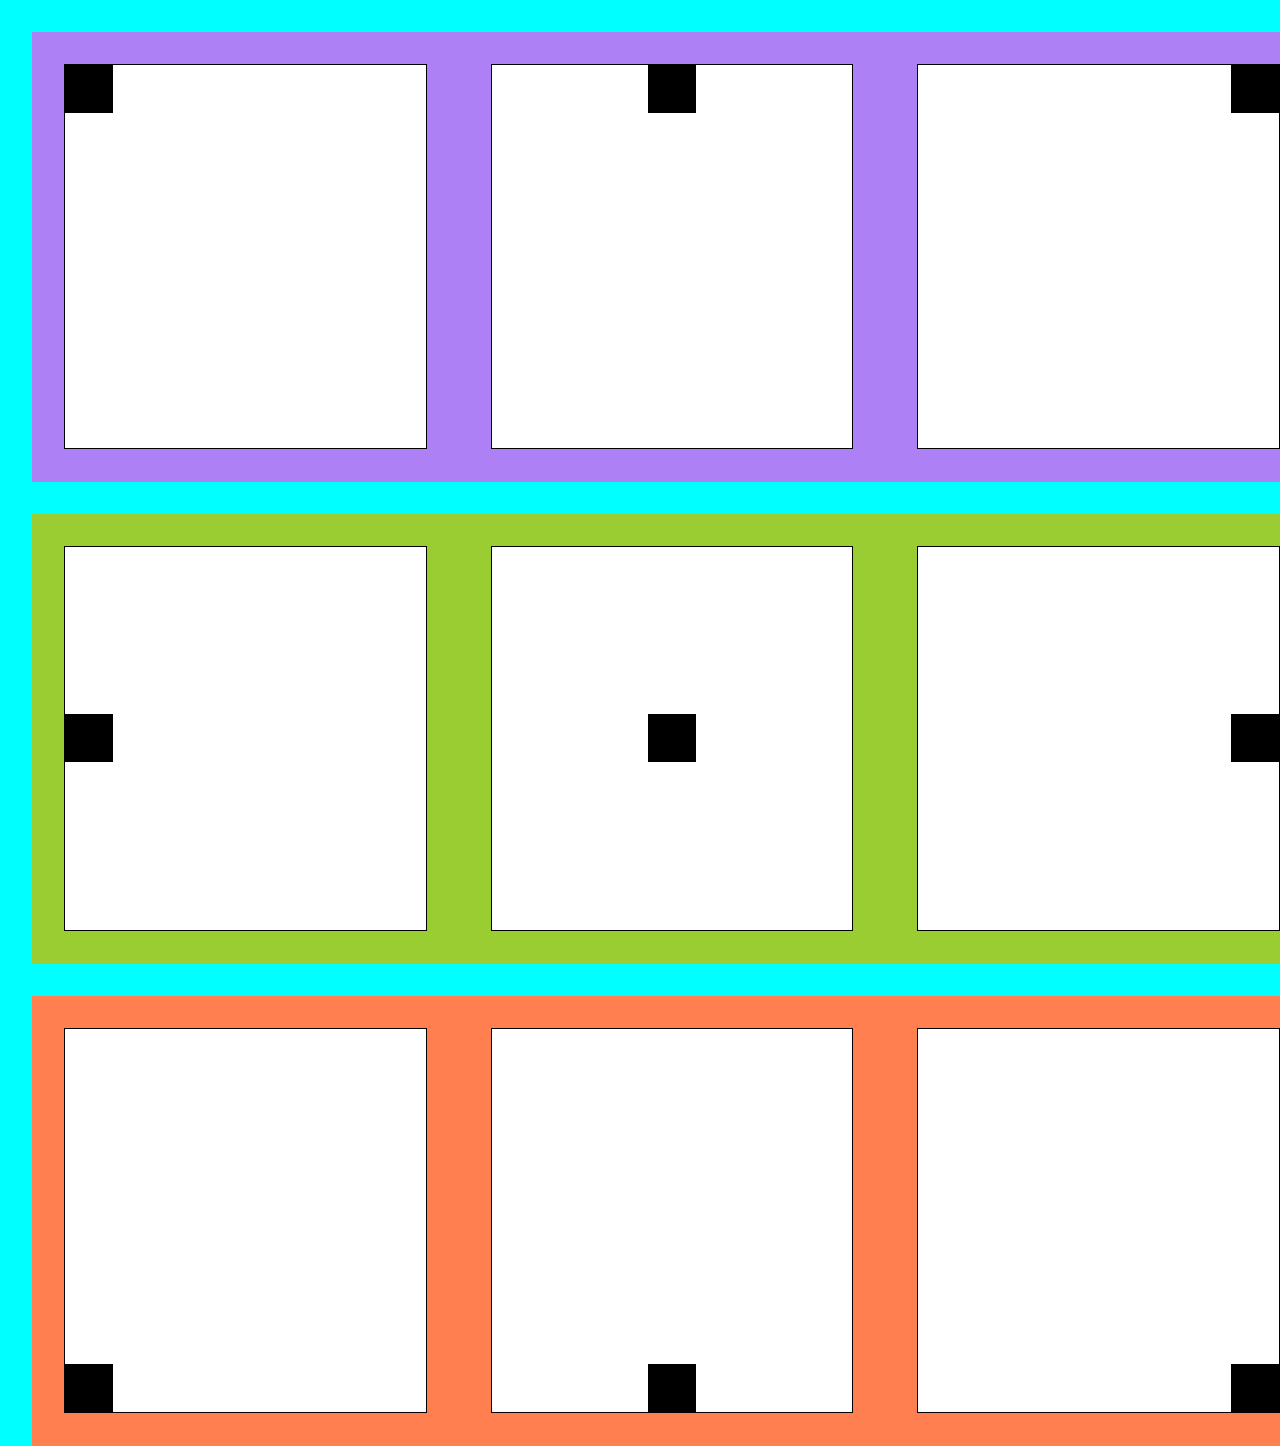
<file: index.html>
<!doctype html>
<html lang="en">
<head>
    <meta charset="UTF-8">
    <title>geekwise flexbox nesting</title>
    <link rel="stylesheet" href="css/style.css" type="text/css" />
</head>
<body>
    
    <section id="container">
        <div>
           <span id="one"></span>
        </div>
        
        <div>
            
            <span id="two"></span>
            
            </div>
        
        <div>
        
        <span id="three"></span>
        </div>
    
    </section>
    <section class="section">
        
        <div class="one">
            <span id="one_1"></span>
        </div>
        
        <div class="two">
            <span id="two_1"></span>
        </div>
        
        <div class="three">
            <span id="three_1"></span>
        </div>
        
    </section>
    
    <section class="section-section">
        
        <div class="one-two">
            <span id="one_2"></span>
        </div>
        
        <div class="two-two">
            <span id="two_2"></span>
        </div>
        
        <div class="three-two">
            <span id="three_2"></span>
        </div>
        
    </section>
</body>
</html>
</file>
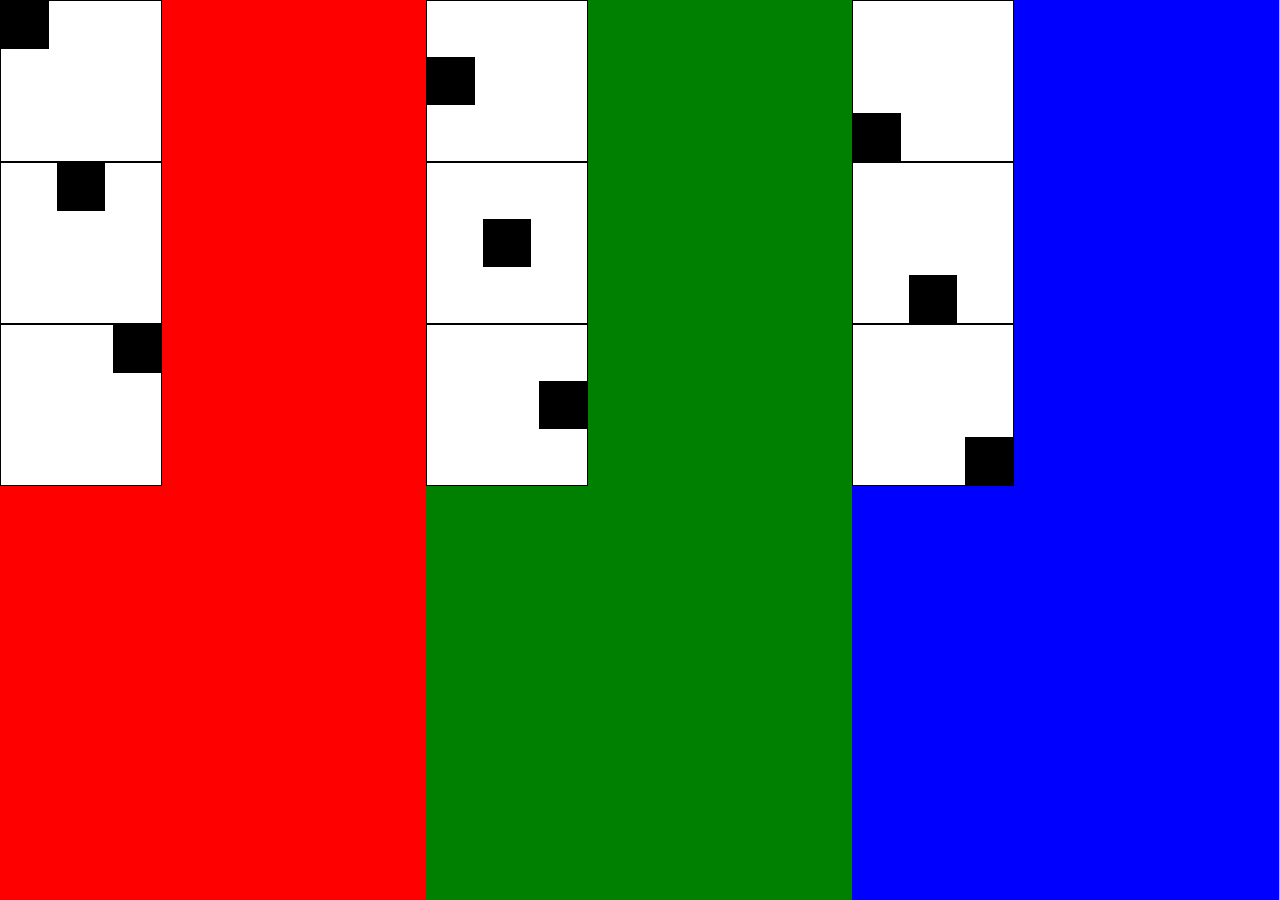
<file: vertical.html>
<!doctype html>
<html lang="en">

<head>
    
    <meta charset="UTF-8">
    <title>vertical</title>
    <link rel="stylesheet" href="css/vertical.css" type="text/css" />

</head>
    
    <body>
        <section class="columns" id="column_one">
           
            
            <div id="yo1">
                <aside> </aside>
            </div>
            
            <div id="yo2">
                <aside> </aside>
            </div>
            
            <div id="yo3">
                <aside> </aside>
            </div>
            
            
        </section>
        
        <section class="columns" id="column_two">
           
            
            <div id="yo2-1">
                <aside> </aside>
            </div>
            
            <div id="yo2-2">
                <aside> </aside>
            </div>
           
            <div id="yo2-3">
                <aside> </aside>
            </div>
            
            
        </section>
        
        <section class="columns" id="column_three">
           
            
            <div id="yo3-1">
                <aside> </aside>
            </div>
            
            <div id="yo3-2">
                <aside> </aside>
            </div>
           
            <div id="yo3-3">
                <aside> </aside>
            </div>
            
            
        </section>
        
    </body>
    </html>
</file>
<file: css/style.css>
html,body{
    height:100%;
    width:100%;
    
    margin:0;
    padding:0;
    
    font-size:1rem;
    
    background-color: aqua;
}

#container{
    display:flex;
    
    background-color: #ad80f5;
    
    height:50%;
    width:100%;
    margin:2rem;
   flex-direction:row;
}

div{
    margin:2rem;
    
    height:85%;
    width:100%;
    
    background-color: #ffffff;
    
    border: 1px solid black;
    
    display:flex;
    
    flex-direction:column;
    
}

#one{
    height:3em;
    width:3em;
    
    background-color: black;
    
    
}

#two{
    height:3em;
    width:3em;
    
    background-color: black;
    
    align-self:center;
}

#three{
    height:3em;
    width:3em;
    
    background-color: black;
    
    align-self:flex-end;
}
.section{
    display:flex;
    margin:2rem;
    background-color:yellowgreen;
    height:50%;
    width:100%;
    
    
    
   flex-direction:row;
}
.two{
    display:flex;
    justify-content:center;
}
#two_1{
    align-self:center;
    height:3em;
    width:3em;
    content:" ";
    background-color:black;
}
.one{
    display:flex;
    justify-content:center;
}
#one_1{
    align-self:flex-start;
    height:3em;
    width:3em;
    content:" ";
    background-color:black;
}
.three{
    display:flex;
    justify-content:center;
}
#three_1{
    align-self:flex-end;
    height:3em;
    width:3em;
    content:" ";
    background-color:black;
}

.section-section{
    display:flex;
    margin:2rem;
    background-color:coral;
    height:50%;
    width:100%;
    
    
    
   flex-direction:row;
}
.two-two{
    display:flex;
    justify-content:flex-end;
}
#two_2{
    align-self:center;
    height:3em;
    width:3em;
    content:" ";
    background-color:black;
}
.one-two{
    display:flex;
    justify-content:flex-end;
}
#one_2{
    align-self:flex-start;
    height:3em;
    width:3em;
    content:" ";
    background-color:black;
}
.three-two{
    display:flex;
    justify-content:flex-end;
}
#three_2{
    align-self:flex-end;
    height:3em;
    width:3em;
    content:" ";
    background-color:black;
}
</file>
<file: css/vertical.css>
html,body{
    height:100%;
    width:100%;
    margin: 0;
    padding: 0;
    
    background-color: aqua;
}

body{
    display:flex;
}

.columns{
    width:33.3%;
    display:flex;
    flex-direction:column;
}

#column_one{
    background-color: red;
    
    
}

#column_two{
    background-color: green;
    
}

#column_three{
    background-color: blue;
    
}

/*-=-=-=-=-=-divs-=-=-=-=-=-*/

div{
  
    border: 1px black solid;
    display:flex;
}

#yo1{
    height:10em;
    width:10em;
    
    background-color: #ffffff;
    
   
}

#column_one div:nth-of-type(2){
    height:10em;
    width:10em;
    
    background-color: #ffffff;
    
    justify-content:center;
}

#column_one div:nth-of-type(3){
    height:10em;
    width:10em;
    
    background-color: #ffffff;
    
    justify-content:flex-end;
}
/*-0=-=-=-=-=-=-=second colum=-=-=-=-=-*/

#column_two div:nth-of-type(1){
    height:10em;
    width:10em;
    
    background-color: #ffffff;
    
    align-items:center;
    
}

#column_two div:nth-of-type(2){
    height:10em;
    width:10em;
    
    background-color: #ffffff;
    
    align-items:center;
    justify-content:center;
}

#column_two div:nth-of-type(3){
    height:10em;
    width:10em;
    
    background-color: #ffffff;
    
    align-items:center;
    justify-content:flex-end;
}
/*=-=-=-=-=-=-colum three=-=-=-=-=-=*/
#column_three div:nth-of-type(1){
    height:10em;
    width:10em;
    
    background-color: #ffffff;
    
    align-items:flex-end;
}

#column_three div:nth-of-type(2){
    height:10em;
    width:10em;
    
    background-color: #ffffff;
    
    align-items:flex-end;
    justify-content:center;
}

#column_three div:nth-of-type(3){
    height:10em;
    width:10em;
    
    background-color: #ffffff;
    
    align-items:flex-end;
    justify-content:flex-end;
    
}

aside{
    
    height:3em;
    width:3em;
    
    background-color: black;
}
</file>
